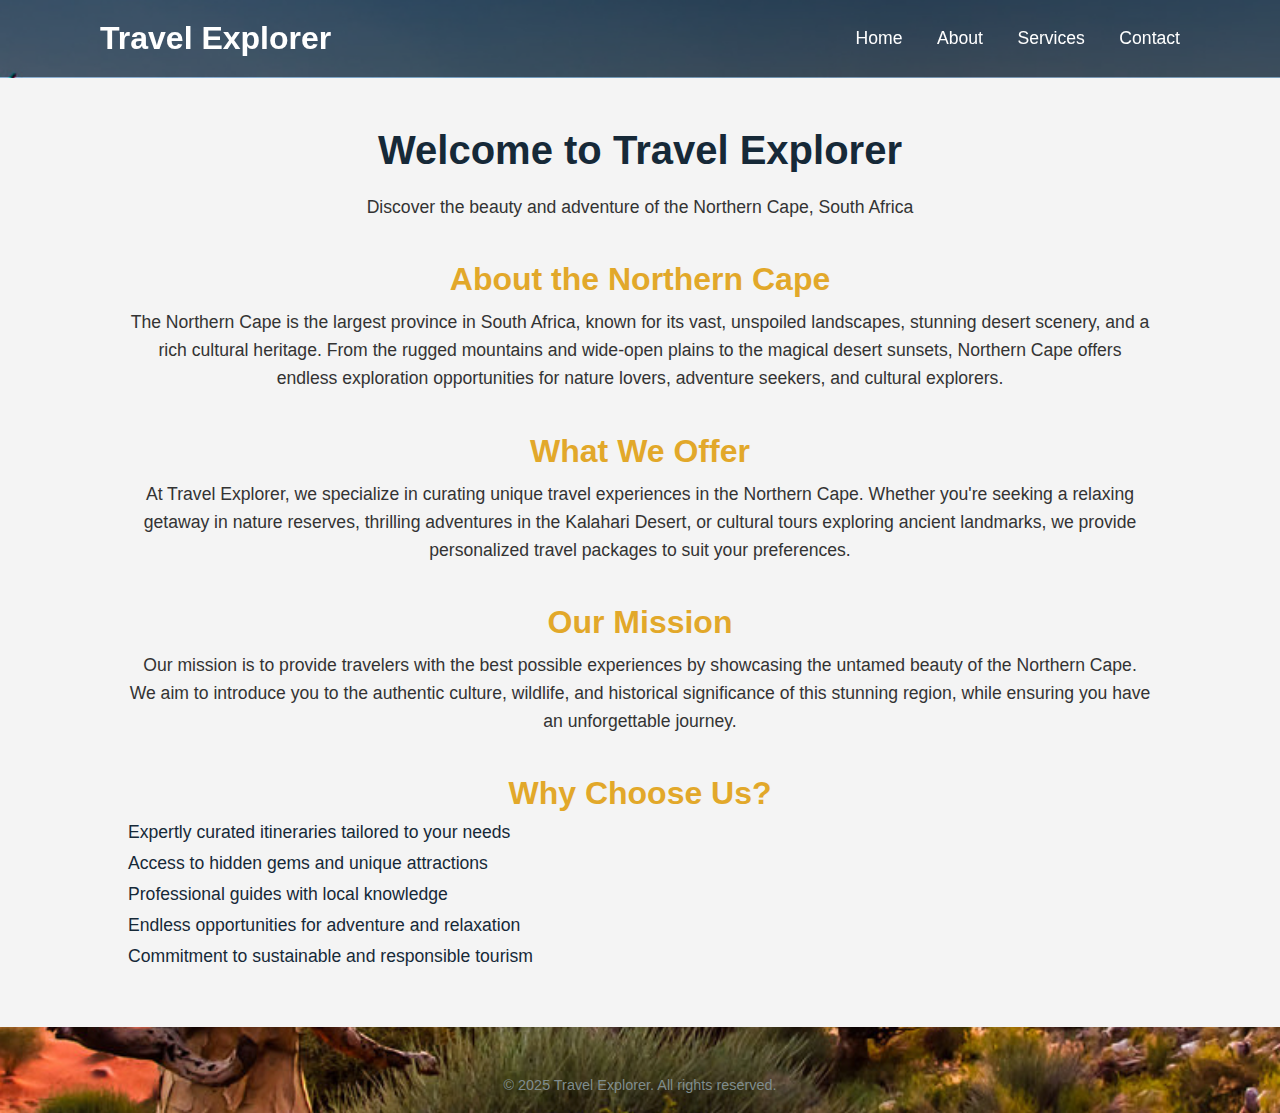
<file: web practical/about.html>
<!DOCTYPE html>
<html lang="en">
<head>
    <meta charset="UTF-8">
    <meta name="viewport" content="width=device-width, initial-scale=1.0">
    <title>About | Travel Explorer</title>
    <link rel="stylesheet" href="style.css">
</head>
<body>
    <!-- Header -->
    <header>
        <h2 class="logo">Travel Explorer</h2>
        <nav class="navigation">
            <a href="home.html">Home</a>
            <a href="about.html">About</a>
            <a href="services.html">Services</a>
            <a href="contact.html">Contact</a>
        </nav>
    </header>

    <!-- About Section -->
    <section class="about">
        <div class="about-content">
            <h1>Welcome to Travel Explorer</h1>
            <p>Discover the beauty and adventure of the Northern Cape, South Africa</p>
            <div class="about-text">
                <h2>About the Northern Cape</h2>
                <p>The Northern Cape is the largest province in South Africa, known for its vast, unspoiled landscapes, stunning desert scenery, and a rich cultural heritage. From the rugged mountains and wide-open plains to the magical desert sunsets, Northern Cape offers endless exploration opportunities for nature lovers, adventure seekers, and cultural explorers.</p>

                <h2>What We Offer</h2>
                <p>At Travel Explorer, we specialize in curating unique travel experiences in the Northern Cape. Whether you're seeking a relaxing getaway in nature reserves, thrilling adventures in the Kalahari Desert, or cultural tours exploring ancient landmarks, we provide personalized travel packages to suit your preferences.</p>

                <h2>Our Mission</h2>
                <p>Our mission is to provide travelers with the best possible experiences by showcasing the untamed beauty of the Northern Cape. We aim to introduce you to the authentic culture, wildlife, and historical significance of this stunning region, while ensuring you have an unforgettable journey.</p>

                <h2>Why Choose Us?</h2>
                <ul>
                    <li>Expertly curated itineraries tailored to your needs</li>
                    <li>Access to hidden gems and unique attractions</li>
                    <li>Professional guides with local knowledge</li>
                    <li>Endless opportunities for adventure and relaxation</li>
                    <li>Commitment to sustainable and responsible tourism</li>
                </ul>
            </div>
        </div>
    </section>

    <footer>
        <p>&copy; 2025 Travel Explorer. All rights reserved.</p>
    </footer>
</body>
</html>
</file>
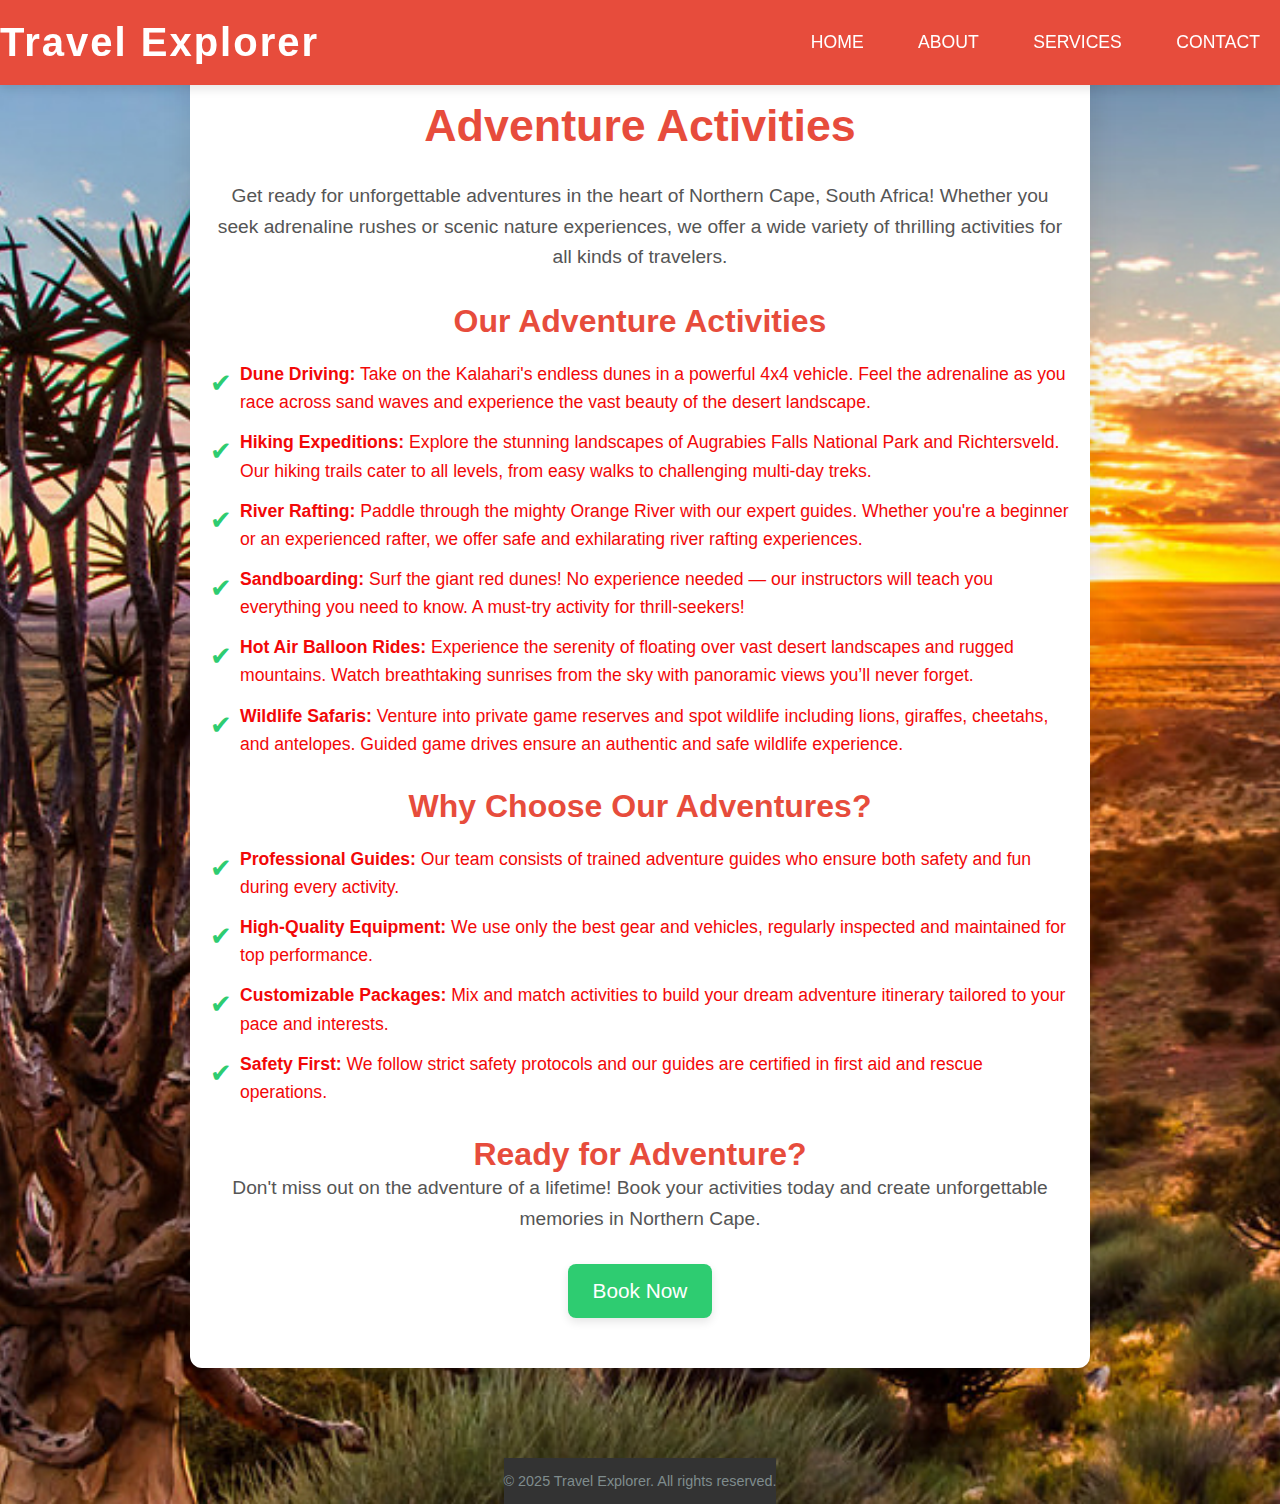
<file: web practical/adventure-activities.html>
<!DOCTYPE html>
<html lang="en">
<head>
    <meta charset="UTF-8">
    <meta name="viewport" content="width=device-width, initial-scale=1.0">
    <title>Adventure Activities - Travel Explorer</title>
    <link rel="stylesheet" href="style.css">
    <style>
        /* General Styles */
        body {
            font-family: 'Roboto', sans-serif;
            margin: 0;
            padding: 0;
            background-color: #f7f8fa;
            color: #333;
        }

        header {
            background-color: #e74c3c;
            color: white;
            padding: 20px 0;
            text-align: center;
            box-shadow: 0 4px 10px rgba(0, 0, 0, 0.1);
        }

        header .logo {
            font-size: 2.5em;
            font-weight: bold;
            letter-spacing: 2px;
        }

        nav a {
            margin: 0 20px;
            color: white;
            text-decoration: none;
            font-weight: bold;
            text-transform: uppercase;
            transition: color 0.3s;
        }

        nav a:hover {
            color: #f1c40f;
        }

        section.adventure-activities {
            padding: 50px 20px;
            max-width: 900px;
            margin: 50px auto;
            background-color: white;
            border-radius: 12px;
            box-shadow: 0 12px 30px rgba(0, 0, 0, 0.1);
            text-align: center;
        }

        section.adventure-activities h1 {
            color: #e74c3c;
            font-size: 2.8em;
            font-weight: 600;
            margin-bottom: 30px;
        }

        section.adventure-activities h2 {
            color: #e74c3c;
            font-size: 2em;
            font-weight: 600;
            margin-top: 30px;
        }

        section.adventure-activities p {
            font-size: 1.2em;
            line-height: 1.6;
            color: #555;
        }

        section.adventure-activities ul {
            list-style-type: none;
            padding-left: 0;
            text-align: left;
            margin-top: 20px;
        }

        section.adventure-activities ul li {
            font-size: 1.1em;
            margin: 12px 0;
            line-height: 1.6;
            padding-left: 30px;
            position: relative;
        }

        section.adventure-activities ul li::before {
            content: '✔';
            position: absolute;
            left: 0;
            color: #2ecc71;
            font-size: 1.5em;
            top: 2px;
        }

        .btn-book {
            display: inline-block;
            background-color: #2ecc71;
            color: white;
            padding: 15px 25px;
            text-align: center;
            font-size: 1.3em;
            text-decoration: none;
            border-radius: 8px;
            margin-top: 30px;
            transition: background-color 0.3s ease, transform 0.3s ease;
            cursor: pointer;
            box-shadow: 0 4px 10px rgba(0, 0, 0, 0.1);
        }

        .btn-book:hover {
            background-color: #27ae60;
            transform: translateY(-3px);
        }

        .btn-book:active {
            transform: translateY(2px);
        }

        footer {
            background-color: #333;
            color: white;
            text-align: center;
            padding: 15px 0;
            margin-top: 40px;
        }

        footer p {
            font-size: 1em;
            margin: 0;
        }
    </style>
</head>
<body>

    <!-- Header -->
    <header>
        <h2 class="logo">Travel Explorer</h2>
        <nav class="navigation">
            <a href="home.html">Home</a>
            <a href="about.html">About</a>
            <a href="services.html">Services</a>
            <a href="contact.html">Contact</a>
        </nav>
    </header>

    <!-- Adventure Activities Section -->
    <section class="adventure-activities">
        <h1>Adventure Activities</h1>
        <p>Get ready for unforgettable adventures in the heart of Northern Cape, South Africa! Whether you seek adrenaline rushes or scenic nature experiences, we offer a wide variety of thrilling activities for all kinds of travelers.</p>

        <h2>Our Adventure Activities</h2>
        <div class="activity-details">
            <ul>
                <li><strong>Dune Driving:</strong> Take on the Kalahari's endless dunes in a powerful 4x4 vehicle. Feel the adrenaline as you race across sand waves and experience the vast beauty of the desert landscape.</li>
                <li><strong>Hiking Expeditions:</strong> Explore the stunning landscapes of Augrabies Falls National Park and Richtersveld. Our hiking trails cater to all levels, from easy walks to challenging multi-day treks.</li>
                <li><strong>River Rafting:</strong> Paddle through the mighty Orange River with our expert guides. Whether you're a beginner or an experienced rafter, we offer safe and exhilarating river rafting experiences.</li>
                <li><strong>Sandboarding:</strong> Surf the giant red dunes! No experience needed — our instructors will teach you everything you need to know. A must-try activity for thrill-seekers!</li>
                <li><strong>Hot Air Balloon Rides:</strong> Experience the serenity of floating over vast desert landscapes and rugged mountains. Watch breathtaking sunrises from the sky with panoramic views you’ll never forget.</li>
                <li><strong>Wildlife Safaris:</strong> Venture into private game reserves and spot wildlife including lions, giraffes, cheetahs, and antelopes. Guided game drives ensure an authentic and safe wildlife experience.</li>
            </ul>
        </div>

        <h2>Why Choose Our Adventures?</h2>
        <ul>
            <li><strong>Professional Guides:</strong> Our team consists of trained adventure guides who ensure both safety and fun during every activity.</li>
            <li><strong>High-Quality Equipment:</strong> We use only the best gear and vehicles, regularly inspected and maintained for top performance.</li>
            <li><strong>Customizable Packages:</strong> Mix and match activities to build your dream adventure itinerary tailored to your pace and interests.</li>
            <li><strong>Safety First:</strong> We follow strict safety protocols and our guides are certified in first aid and rescue operations.</li>
        </ul>

        <h2>Ready for Adventure?</h2>
        <p>Don't miss out on the adventure of a lifetime! Book your activities today and create unforgettable memories in Northern Cape.</p>

        <a href="booking.html?service=adventure-activities" class="btn-book">Book Now</a>
    </section>

    <!-- Footer -->
    <footer>
        <p>&copy; 2025 Travel Explorer. All rights reserved.</p>
    </footer>

</body>
</html>
</file>
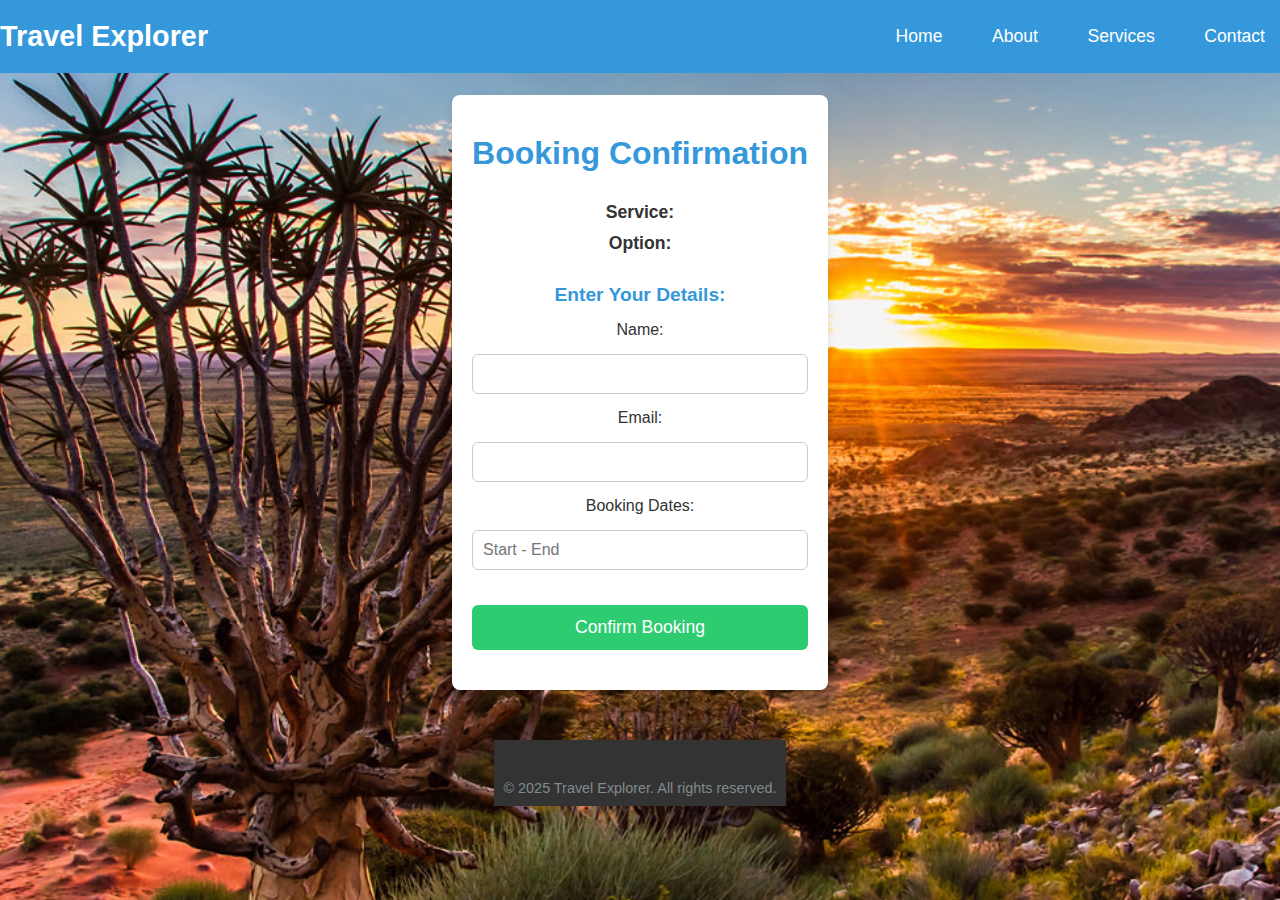
<file: web practical/booking.html>
<!DOCTYPE html>
<html lang="en">
<head>
    <meta charset="UTF-8">
    <meta name="viewport" content="width=device-width, initial-scale=1.0">
    <title>Booking - Travel Explorer</title>
    <link rel="stylesheet" href="style.css">
    <style>
        /* General Styles */
        body {
            font-family: Arial, sans-serif;
            margin: 0;
            padding: 0;
            background-color: #f4f4f9;
        }

        header {
            background-color: #3498db;
            color: white;
            padding: 20px 0;
            text-align: center;
        }

        header .logo {
            font-size: 1.8em;
            font-weight: bold;
        }

        nav a {
            margin: 0 15px;
            color: white;
            text-decoration: none;
            font-weight: bold;
        }

        nav a:hover {
            text-decoration: underline;
        }

        section.booking {
            padding: 40px 20px;
            max-width: 800px;
            margin: 0 auto;
            background-color: white;
            border-radius: 8px;
            box-shadow: 0 4px 8px rgba(0, 0, 0, 0.1);
        }

        section.booking h1 {
            text-align: center;
            color: #3498db;
            margin-bottom: 30px;
        }

        .booking-details {
            margin-bottom: 30px;
        }

        .booking-details p {
            font-size: 1.1em;
            margin: 10px 0;
        }

        .booking-details p strong {
            color: #333;
        }

        h3 {
            margin-top: 20px;
            color: #3498db;
            font-size: 1.2em;
            margin-bottom: 15px;
        }

        form {
            display: flex;
            flex-direction: column;
            gap: 15px;
        }

        label {
            font-size: 1em;
            color: #333;
        }

        input[type="text"],
        input[type="email"] {
            padding: 10px;
            font-size: 1em;
            border: 1px solid #ccc;
            border-radius: 6px;
            width: 100%;
        }

        input[type="text"]:focus,
        input[type="email"]:focus {
            border-color: #3498db;
            outline: none;
        }

        .btn-confirm {
            display: block;
            background-color: #2ecc71;
            color: white;
            padding: 12px 20px;
            text-align: center;
            font-size: 1.1em;
            text-decoration: none;
            border-radius: 6px;
            margin-top: 20px;
            transition: background-color 0.3s;
        }

        .btn-confirm:hover {
            background-color: #27ae60;
        }

        footer {
            background-color: #333;
            color: white;
            text-align: center;
            padding: 10px;
            margin-top: 50px;
        }
    </style>
</head>
<body>

    <!-- Header -->
    <header>
        <h2 class="logo">Travel Explorer</h2>
        <nav class="navigation">
            <a href="home.html">Home</a>
            <a href="about.html">About</a>
            <a href="services.html">Services</a>
            <a href="contact.html">Contact</a>
        </nav>
    </header>

    <!-- Booking Content -->
    <section class="booking">
        <h1>Booking Confirmation</h1>

        <div class="booking-details">
            <p><strong>Service:</strong> <span id="service-type"></span></p>
            <p><strong>Option:</strong> <span id="service-option"></span></p>
        </div>

        <h3>Enter Your Details:</h3>
        <form action="submit-booking.html" method="POST">
            <label for="name">Name:</label>
            <input type="text" id="name" name="name" required>

            <label for="email">Email:</label>
            <input type="email" id="email" name="email" required>

            <label for="dates">Booking Dates:</label>
            <input type="text" id="dates" name="dates" placeholder="Start - End" required>

            <a href="confirmation.html" class="btn-confirm">Confirm Booking</a>
        </form>
    </section>

    <!-- Footer -->
    <footer>
        <p>&copy; 2025 Travel Explorer. All rights reserved.</p>
    </footer>

    <script>
        // Get URL parameters and display service and option
        const urlParams = new URLSearchParams(window.location.search);
        const serviceType = urlParams.get('service'); // car or accommodation
        const option = urlParams.get('option'); // specific car type or accommodation

        // Display service and option dynamically on the booking page
        document.getElementById("service-type").textContent = serviceType.charAt(0).toUpperCase() + serviceType.slice(1);
        document.getElementById("service-option").textContent = option.replace(/_/g, ' ').toUpperCase();
    </script>

</body>
</html>
</file>
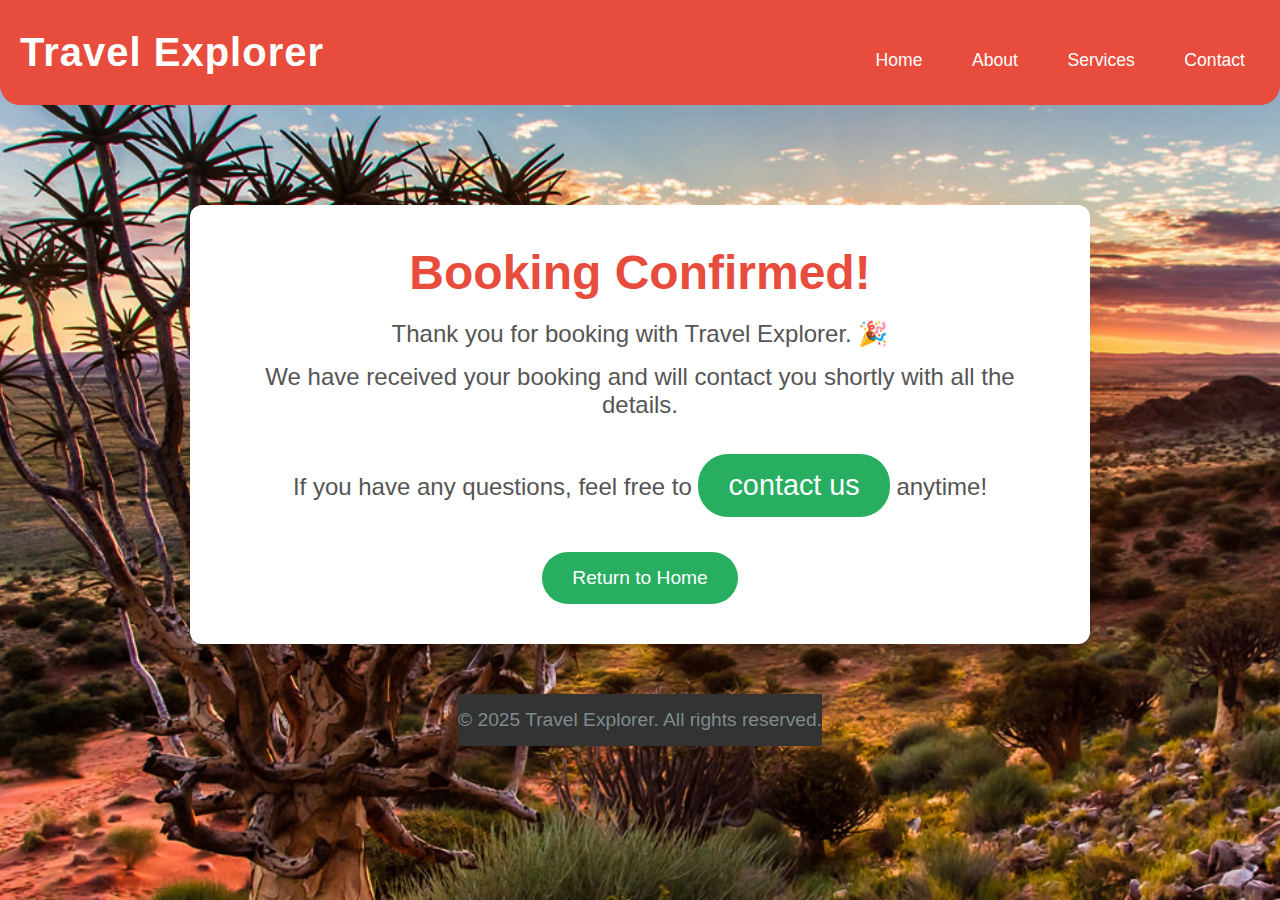
<file: web practical/confirmation.html>
<!DOCTYPE html>
<html lang="en">
<head>
    <meta charset="UTF-8">
    <meta name="viewport" content="width=device-width, initial-scale=1.0">
    <title>Booking Confirmation - Travel Explorer</title>
    <link rel="stylesheet" href="style.css">
    <style>
        /* General Styles */
        body {
            font-family: 'Roboto', sans-serif;
            margin: 0;
            padding: 0;
            background-color: #f4f6f7;
            color: #333;
        }

        /* Header */
        header {
            background-color: #e74c3c;
            color: white;
            padding: 30px 20px;
            text-align: center;
            border-radius: 0 0 20px 20px;
        }

        .logo {
            font-size: 2.5em;
            font-weight: bold;
            letter-spacing: 1px;
            margin: 0;
        }

        nav {
            margin-top: 15px;
        }

        nav a {
            color: white;
            margin: 0 15px;
            text-decoration: none;
            font-size: 1.2em;
        }

        nav a:hover {
            color: #f39c12;
        }

        /* Confirmation Section */
        .confirmation {
            max-width: 900px;
            margin: 50px auto;
            padding: 40px;
            background-color: white;
            border-radius: 12px;
            box-shadow: 0 12px 30px rgba(0, 0, 0, 0.1);
            text-align: center;
        }

        .confirmation h1 {
            font-size: 3em;
            color: #e74c3c;
            margin-bottom: 20px;
            font-weight: bold;
        }

        .confirmation p {
            font-size: 1.5em;
            color: #555;
            margin-bottom: 15px;
        }

        .confirmation a {
            display: inline-block;
            background-color: #27ae60;
            color: white;
            padding: 15px 30px;
            text-decoration: none;
            border-radius: 30px;
            font-size: 1.2em;
            margin-top: 20px;
            transition: background-color 0.3s ease;
        }

        .confirmation a:hover {
            background-color: #2ecc71;
        }

        /* Footer */
        footer {
            background-color: #333;
            color: white;
            text-align: center;
            padding: 15px 0;
            font-size: 1.2em;
        }

        footer p {
            margin: 0;
        }
    </style>
</head>
<body>

    <header>
        <h2 class="logo">Travel Explorer</h2>
        <nav class="navigation">
            <a href="home.html">Home</a>
            <a href="about.html">About</a>
            <a href="services.html">Services</a>
            <a href="contact.html">Contact</a>
        </nav>
    </header>

    <section class="confirmation">
        <h1>Booking Confirmed!</h1>
        <p>Thank you for booking with Travel Explorer. 🎉</p>
        <p>We have received your booking and will contact you shortly with all the details.</p>
        <p>If you have any questions, feel free to <a href="contact.html">contact us</a> anytime!</p>

        <a href="home.html" class="btn-home">Return to Home</a>
    </section>

    <footer>
        <p>&copy; 2025 Travel Explorer. All rights reserved.</p>
    </footer>

</body>
</html>
</file>
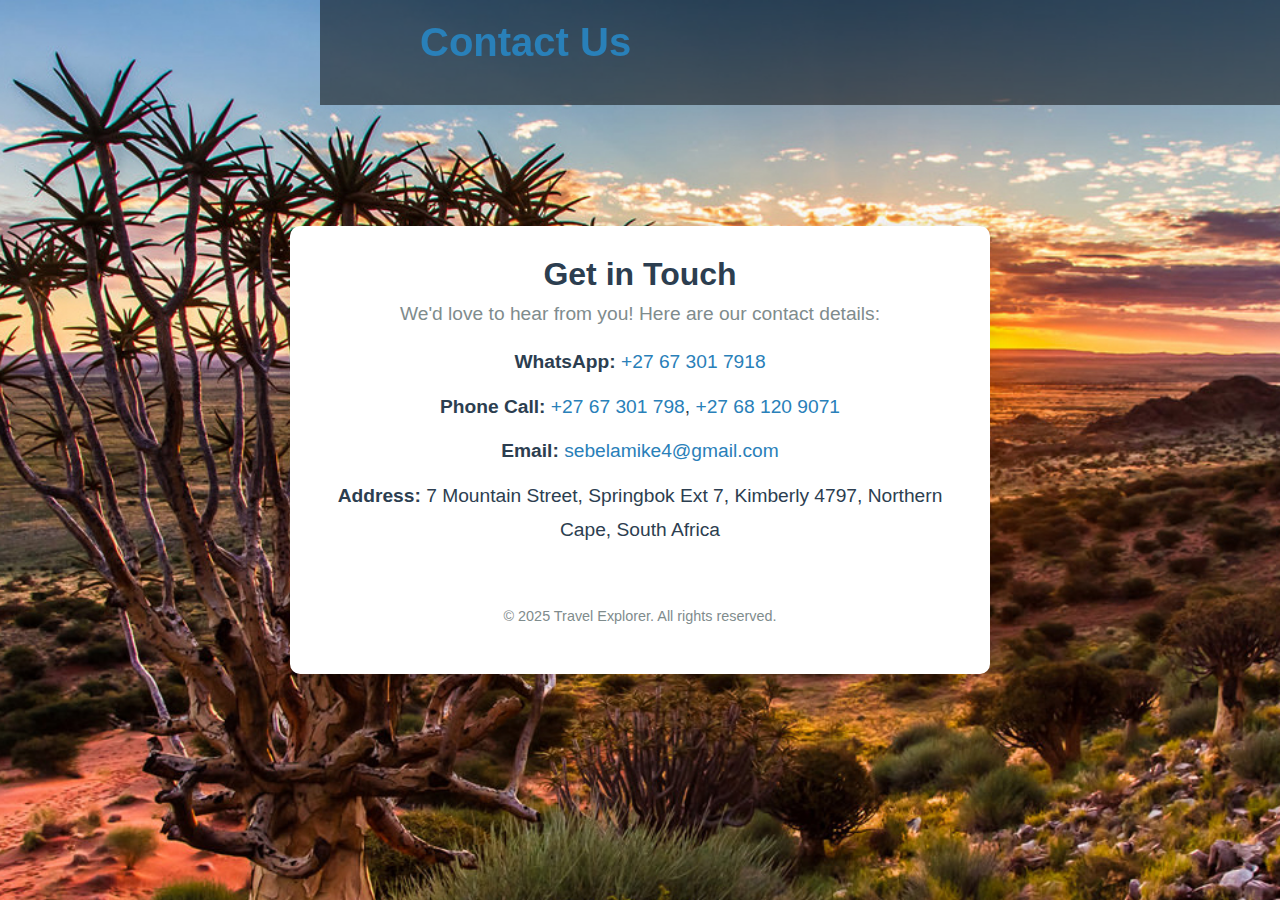
<file: web practical/contact.html>
<!DOCTYPE html>
<html lang="en">
<head>
    <meta charset="UTF-8">
    <meta name="viewport" content="width=device-width, initial-scale=1.0">
    <title>Contact Us</title>
    <link rel="stylesheet" href="style.css">
</head>
<body>

    <div class="contact-container">
        <header>
            <h1>Contact Us</h1>
        </header>

        <main>
            <div class="contact-info">
                <h2>Get in Touch</h2>
                <p>We'd love to hear from you! Here are our contact details:</p>
            </div>

            <ul class="contact-details">
                <li><strong>WhatsApp:</strong> <a href="https://wa.me/27673017918" target="_blank">+27 67 301 7918</a></li>
                <li><strong>Phone Call:</strong> <a href="tel:+2767301798">+27 67 301 798</a>, <a href="tel:+27681209071">+27 68 120 9071</a></li>
                <li><strong>Email:</strong> <a href="mailto:sebelamike4@gmail.com">sebelamike4@gmail.com</a></li>
                <li><strong>Address:</strong> 7 Mountain Street, Springbok Ext 7, Kimberly 4797, Northern Cape, South Africa</li>
            </ul>
        </main>

        <footer>
            <p>&copy; 2025 Travel Explorer. All rights reserved.</p>
        </footer>
    </div>

</body>
</html>
</file>
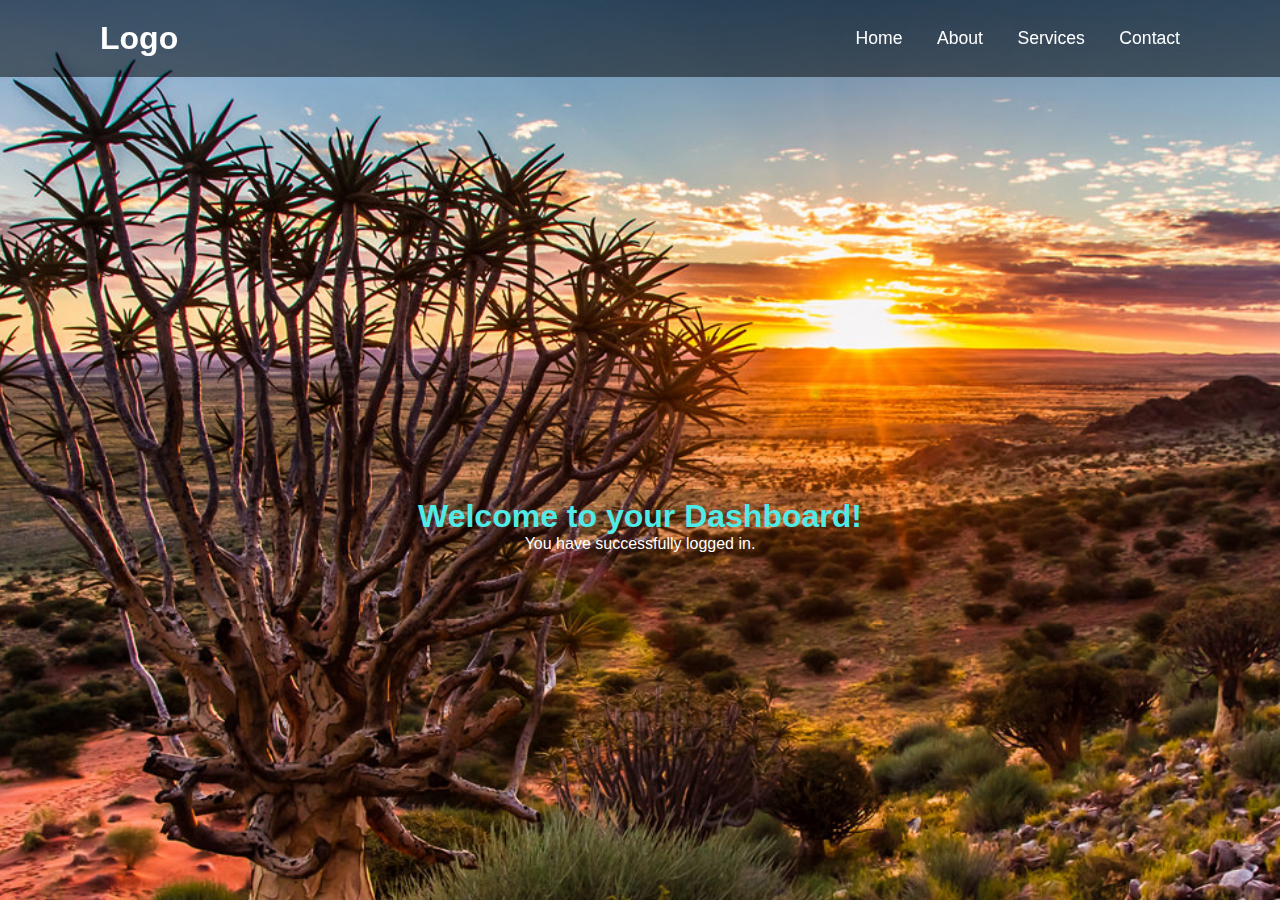
<file: web practical/dashboard.html>
<!DOCTYPE html>
<html lang="en">
<head>
    <meta charset="UTF-8">
    <title>Dashboard</title>
    <link rel="stylesheet" href="style.css">
</head>
<body>
    <header>
        <h2 class="logo">Logo</h2>
        <nav class="navigation">
            <a href="home.html">Home</a>
            <a href="about">About</a>
            <a href="services">Services</a>
            <a href="contact">Contact</a>
        </nav>
    </header>

    <main style="margin-top: 150px; text-align: center; color: #fff;">
        <h1>Welcome to your Dashboard!</h1>
        <p>You have successfully logged in.</p>
    </main>
</body>
</html>
</file>
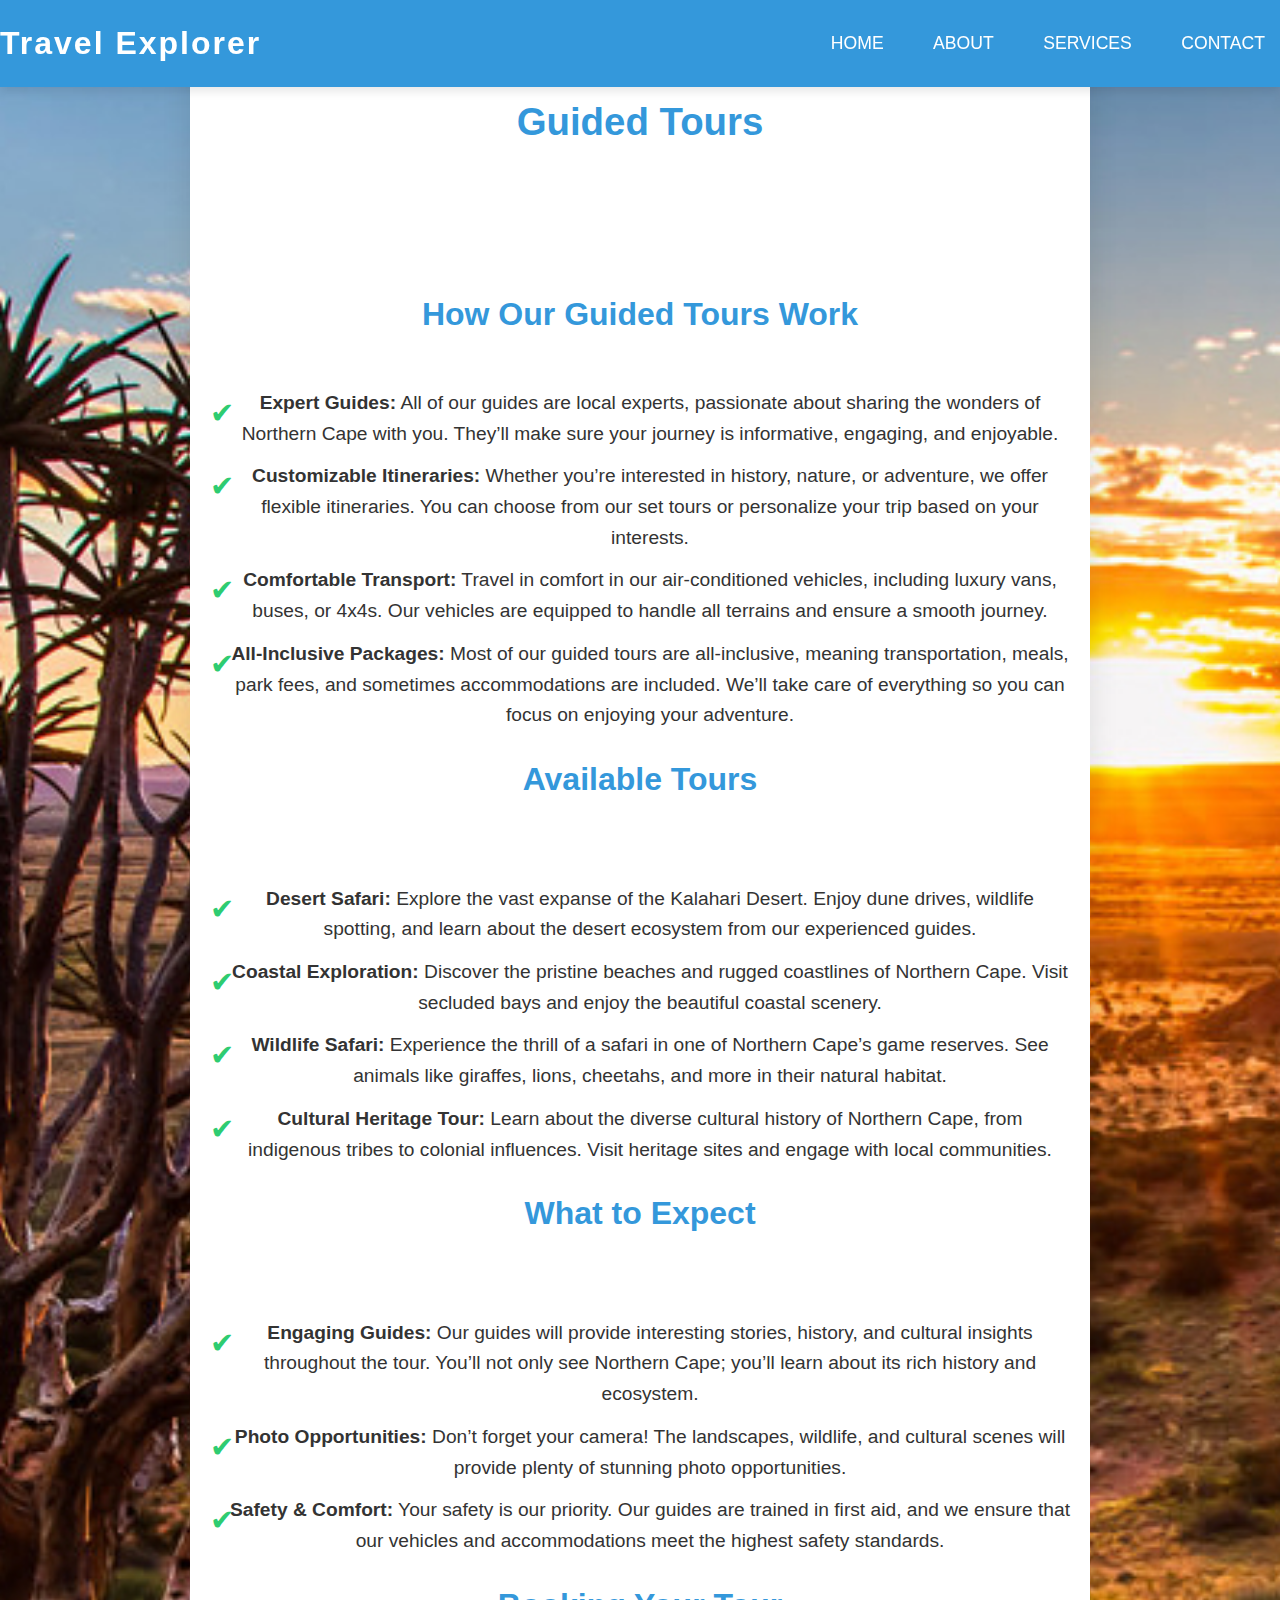
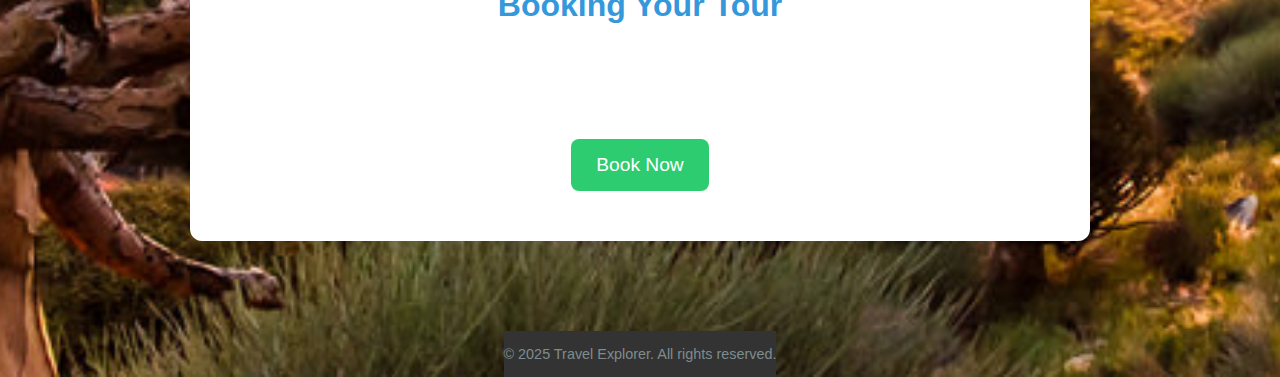
<file: web practical/guided-tours.html>
<!DOCTYPE html>
<html lang="en">
<head>
    <meta charset="UTF-8">
    <meta name="viewport" content="width=device-width, initial-scale=1.0">
    <title>Guided Tours - Travel Explorer</title>
    <link rel="stylesheet" href="style.css">
    <style>
        /* General Styles */
        body {
            font-family: 'Roboto', sans-serif;
            margin: 0;
            padding: 0;
            background-color: #f7f8fa;
            color: #333;
        }

        header {
            background-color: #3498db;
            color: white;
            padding: 25px 0;
            text-align: center;
            box-shadow: 0 4px 10px rgba(0, 0, 0, 0.1);
        }

        header .logo {
            font-size: 2em;
            font-weight: bold;
            letter-spacing: 2px;
        }

        nav a {
            margin: 0 15px;
            color: white;
            text-decoration: none;
            font-weight: bold;
            text-transform: uppercase;
            transition: color 0.3s;
        }

        nav a:hover {
            color: #2ecc71;
        }

        section.guided-tours {
            padding: 50px 20px;
            max-width: 900px;
            margin: 50px auto;
            background-color: white;
            border-radius: 12px;
            box-shadow: 0 12px 30px rgba(0, 0, 0, 0.1);
        }

        section.guided-tours h1 {
            text-align: center;
            font-size: 2.4em;
            color: #3498db;
            margin-bottom: 30px;
            font-weight: 600;
        }

        section.guided-tours h2 {
            color: #3498db;
            margin-top: 30px;
            font-size: 2em;
            font-weight: 600;
        }

        section.guided-tours p,
        section.guided-tours li {
            font-size: 1.2em;
            margin: 12px 0;
            line-height: 1.6;
        }

        section.guided-tours ul {
            list-style-type: none;
            padding-left: 0;
        }

        section.guided-tours ul li {
            padding-left: 20px;
            position: relative;
        }

        section.guided-tours ul li::before {
            content: '✔';
            position: absolute;
            left: 0;
            color: #2ecc71;
            font-size: 1.5em;
            top: 2px;
        }

        .btn-book {
            display: inline-block;
            background-color: #2ecc71;
            color: white;
            padding: 15px 25px;
            text-align: center;
            font-size: 1.2em;
            text-decoration: none;
            border-radius: 8px;
            margin-top: 30px;
            transition: background-color 0.3s ease, transform 0.3s ease;
            cursor: pointer;
        }

        .btn-book:hover {
            background-color: #27ae60;
            transform: translateY(-3px);
        }

        .btn-book:active {
            transform: translateY(2px);
        }

        footer {
            background-color: #333;
            color: white;
            text-align: center;
            padding: 15px 0;
            margin-top: 40px;
        }

        footer p {
            font-size: 1em;
            margin: 0;
        }

    </style>
</head>
<body>

    <!-- Header -->
    <header>
        <h2 class="logo">Travel Explorer</h2>
        <nav class="navigation">
            <a href="home.html">Home</a>
            <a href="about.html">About</a>
            <a href="services.html">Services</a>
            <a href="contact.html">Contact</a>
        </nav>
    </header>

    <!-- Guided Tours Section -->
    <section class="guided-tours">
        <h1>Guided Tours</h1>
        <p>Explore Northern Cape like never before with our expertly guided tours. From the majestic Kalahari Desert to the rugged coastline, our tours provide in-depth insight into the rich cultural and natural heritage of the region.</p>

        <h2>How Our Guided Tours Work</h2>
        <p>Our tours are carefully crafted to give you the best experience possible. Here’s how it works:</p>
        <ul>
            <li><strong>Expert Guides:</strong> All of our guides are local experts, passionate about sharing the wonders of Northern Cape with you. They’ll make sure your journey is informative, engaging, and enjoyable.</li>
            <li><strong>Customizable Itineraries:</strong> Whether you’re interested in history, nature, or adventure, we offer flexible itineraries. You can choose from our set tours or personalize your trip based on your interests.</li>
            <li><strong>Comfortable Transport:</strong> Travel in comfort in our air-conditioned vehicles, including luxury vans, buses, or 4x4s. Our vehicles are equipped to handle all terrains and ensure a smooth journey.</li>
            <li><strong>All-Inclusive Packages:</strong> Most of our guided tours are all-inclusive, meaning transportation, meals, park fees, and sometimes accommodations are included. We’ll take care of everything so you can focus on enjoying your adventure.</li>
        </ul>

        <h2>Available Tours</h2>
        <p>We offer a variety of tours to explore different parts of Northern Cape. Below are some of our most popular tours:</p>

        <ul>
            <li><strong>Desert Safari:</strong> Explore the vast expanse of the Kalahari Desert. Enjoy dune drives, wildlife spotting, and learn about the desert ecosystem from our experienced guides.</li>
            <li><strong>Coastal Exploration:</strong> Discover the pristine beaches and rugged coastlines of Northern Cape. Visit secluded bays and enjoy the beautiful coastal scenery.</li>
            <li><strong>Wildlife Safari:</strong> Experience the thrill of a safari in one of Northern Cape’s game reserves. See animals like giraffes, lions, cheetahs, and more in their natural habitat.</li>
            <li><strong>Cultural Heritage Tour:</strong> Learn about the diverse cultural history of Northern Cape, from indigenous tribes to colonial influences. Visit heritage sites and engage with local communities.</li>
        </ul>

        <h2>What to Expect</h2>
        <p>On your guided tour, expect a memorable, immersive experience with a mix of sightseeing, adventure, and learning:</p>
        <ul>
            <li><strong>Engaging Guides:</strong> Our guides will provide interesting stories, history, and cultural insights throughout the tour. You’ll not only see Northern Cape; you’ll learn about its rich history and ecosystem.</li>
            <li><strong>Photo Opportunities:</strong> Don’t forget your camera! The landscapes, wildlife, and cultural scenes will provide plenty of stunning photo opportunities.</li>
            <li><strong>Safety & Comfort:</strong> Your safety is our priority. Our guides are trained in first aid, and we ensure that our vehicles and accommodations meet the highest safety standards.</li>
        </ul>

        <h2>Booking Your Tour</h2>
        <p>Ready to explore Northern Cape? Click the "Book Now" button to reserve your spot on one of our guided tours. Fill out the booking form, and our team will confirm your reservation shortly.</p>

        <a href="booking.html?service=guided-tours" class="btn-book">Book Now</a>
    </section>

    <!-- Footer -->
    <footer>
        <p>&copy; 2025 Travel Explorer. All rights reserved.</p>
    </footer>

</body>
</html>
</file>
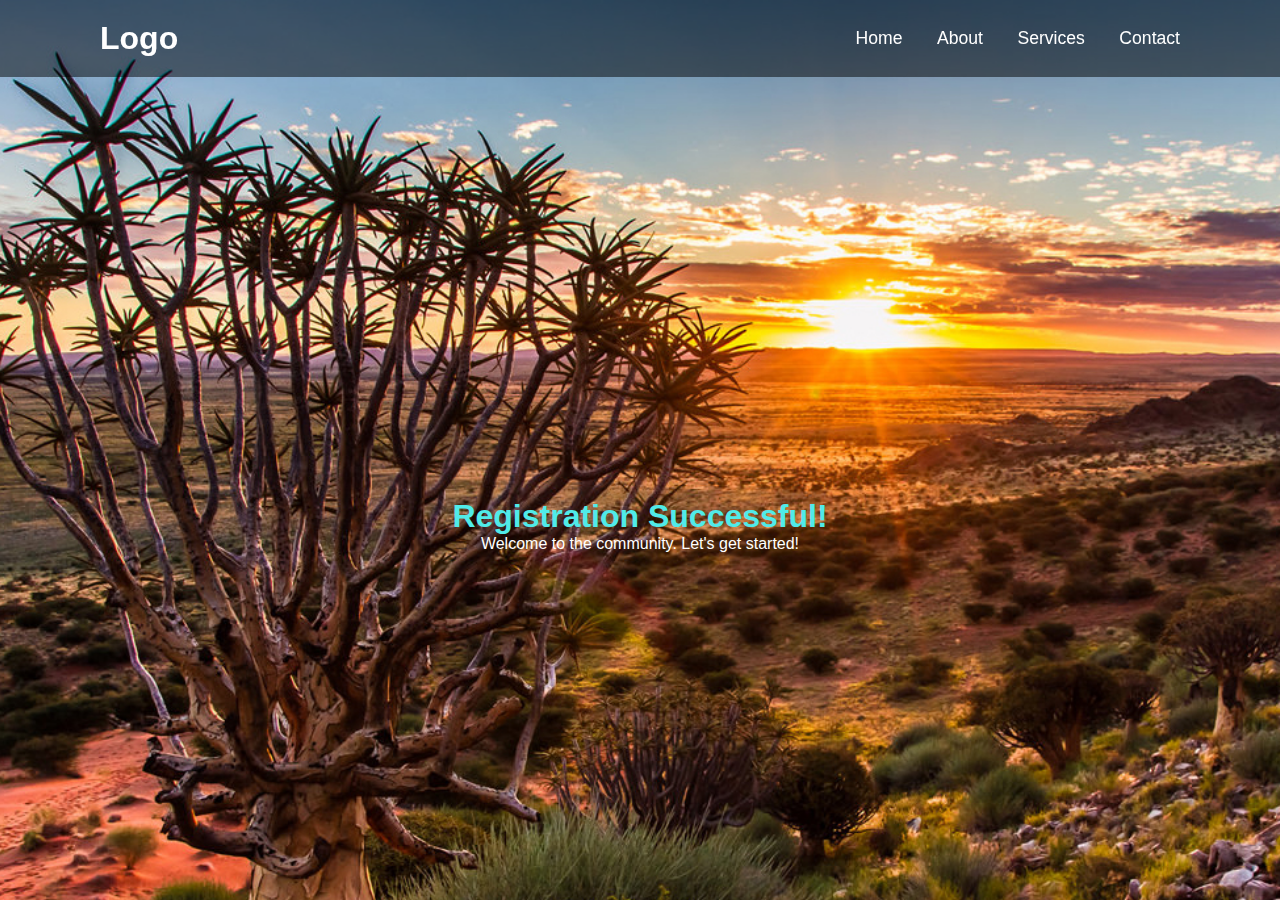
<file: web practical/welcome.html>
<!DOCTYPE html>
<html lang="en">
<head>
    <meta charset="UTF-8">
    <title>Welcome</title>
    <link rel="stylesheet" href="style.css">
</head>
<body>
    <header>
        <h2 class="logo">Logo</h2>
        <nav class="navigation">
            <a href="home.html">Home</a>
            <a href="about">About</a>
            <a href="services">Services</a>
            <a href="contact">Contact</a>
        </nav>
    </header>

    <main style="margin-top: 150px; text-align: center; color: #fff;">
        <h1>Registration Successful!</h1>
        <p>Welcome to the community. Let's get started!</p>
    </main>
</body>
</html>
</file>
<file: web practical/style.css>
* {
    margin: 0;
    padding: 0;
    box-sizing: border-box;
    font-family: 'Poppins', sans-serif;
}

body {
    min-height: 100vh;
    display: flex;
    flex-direction: column;
    align-items: center;
    background: url('Area-Profile-Northern-Cape-ImmoAfrica.jpg') no-repeat center/cover;
}

header {
    position: fixed;
    top: 0;
    width: 100%;
    padding: 20px 100px;
    display: flex;
    justify-content: space-between;
    align-items: center;
    background: rgba(0, 0, 0, 0.5);
    z-index: 1000;
}

.logo {
    font-size: 2em;
    color: #fff;
}

.navigation a {
    color: #fff;
    text-decoration: none;
    margin-left: 30px;
    font-size: 1.1em;
    font-weight: 500;
    position: relative;
}

.navigation a::after {
    content: '';
    position: absolute;
    left: 0;
    border-radius: 5px;
    bottom: -6px;
    width: 100%;
    height: 3px;
    background: #e2a82a;
    transform: scaleX(0);
    transition: transform 0.3s ease;
}

.navigation a:hover::after {
    transform: scaleX(1);
}

.navigation .btn-login {
    padding: 8px 16px;
    background: #fff;
    color: #162938;
    border-radius: 6px;
    transition: background 0.3s, color 0.3s;
}

.navigation .btn-login:hover {
    background: #162938;
    color: #fff;
}

/* Hidden by default */
.wrapper {
    position: fixed;
    top: 50%;
    left: 50%;
    transform: translate(-50%, -50%) scale(0);
    width: 400px;
    background: rgba(255, 255, 255, 0.1);
    border: 2px solid rgba(255, 255, 255, 0.5);
    backdrop-filter: blur(20px);
    border-radius: 20px;
    box-shadow: 0 0 30px rgba(0, 0, 0, 0.5);
    padding: 40px;
    z-index: 2000;
    transition: transform 0.4s ease;
}

/* When targeted */
.wrapper:target {
    transform: translate(-50%, -50%) scale(1);
}

.icon-close {
    position: absolute;
    top: 10px;
    right: 10px;
    font-size: 2em;
    color: #fff;
    text-decoration: none;
}

.form-box h2 {
    color: #e2a82a;
    text-align: center;
    margin-bottom: 20px;
}

.input-box {
    position: relative;
    margin: 30px 0;
    border-bottom: 2px solid #162938;
}

.input-box label {
    position: absolute;
    top: 50%;
    left: 5px;
    transform: translateY(-50%);
    color: #162938;
    font-weight: 500;
    pointer-events: none;
    transition: 0.5s;
}

.input-box input {
    width: 100%;
    height: 50px;
    background: transparent;
    border: none;
    outline: none;
    color: #162938;
    font-size: 1em;
    padding: 0 35px 0 5px;
    font-weight: 600;
}

.input-box input:focus ~ label,
.input-box input:valid ~ label {
    top: -5px;
    color: #fff;
    font-size: 0.85em;
}

.input-box .icon {
    position: absolute;
    right: 10px;
    top: 50%;
    transform: translateY(-50%);
    color: #162938;
    font-size: 1.2em;
}

.remember-forgot {
    display: flex;
    justify-content: space-between;
    font-size: 0.9em;
    color: #162938;
    margin: 10px 0 20px;
}

.remember-forgot a {
    color: #162938;
    text-decoration: none;
}

.remember-forgot a:hover {
    text-decoration: underline;
}

.btn {
    width: 100%;
    height: 45px;
    background: #162938;
    border: none;
    border-radius: 6px;
    color: #fff;
    font-size: 1em;
    cursor: pointer;
    transition: background 0.3s;
}

.btn:hover {
    background: #1f3647;
}

.login-register {
    text-align: center;
    font-size: 0.9em;
    color: #162938;
    margin-top: 20px;
}

.login-register a {
    color: #162938;
    text-decoration: none;
    font-weight: 600;
}

.login-register a:hover {
    text-decoration: underline;
}

@media (max-width: 500px) {
    header {
        padding: 10px 20px;
    }
    .navigation a {
        margin-left: 15px;
    }
    .wrapper {
        width: 90%;
        padding: 20px;
    }
}


/* About Section */
.about {
    background: #f4f4f4;
    padding: 50px 0;
    text-align: center;
}

.about-content {
    width: 80%;
    margin: 0 auto;
}

.about h1 {
    font-size: 2.5em;
    color: #162938;
    margin-bottom: 20px;
}

.about p {
    font-size: 1.1em;
    color: #333;
    line-height: 1.6;
}

.about-text h2 {
    font-size: 2em;
    color: #e2a82a;
    margin-top: 40px;
    margin-bottom: 10px;
}

.about-text ul {
    list-style-type: none;
    padding: 0;
}

.about-text ul li {
    font-size: 1.1em;
    color: #162938;
    margin-bottom: 10px;
    text-align: left;
    display: inline-block;
    width: 100%;
}

footer {
    background: #162938;
    color: #fff;
    padding: 20px 0;
    text-align: center;
}


/* Services page specific styles */
.services {
    margin-top: 100px; /* Adjust depending on your header height */
    padding: 40px;
    text-align: center;
    background-color: #f4f4f4;
}

.services h1 {
    font-size: 2.5em;
    color: #162938;
    margin-bottom: 20px;
}

.services p {
    font-size: 1.1em;
    color: #162938;
    margin-bottom: 40px;
}

.service-box {
    display: flex;
    justify-content: space-around;
    flex-wrap: wrap;
}

.service-item {
    background: #fff;
    padding: 20px;
    margin: 20px;
    width: 250px;
    border-radius: 10px;
    box-shadow: 0 4px 6px rgba(0, 0, 0, 0.1);
    text-align: center;
}

.service-item ion-icon {
    font-size: 3em;
    color: #e2a82a;
    margin-bottom: 10px;
}

.service-item h2 {
    font-size: 1.5em;
    color: #162938;
    margin-bottom: 10px;
}

.service-item p {
    color: #666;
    font-size: 1em;
}

@media (max-width: 768px) {
    .service-box {
        flex-direction: column;
        align-items: center;
    }

    .service-item {
        width: 80%;
        margin: 10px;
    }
}


* {
    margin: 0;
    padding: 0;
    box-sizing: border-box;
}


body {
    display: flex;
    justify-content: center;
    align-items: center;
    flex-direction: column;
}

.contact-container {
    background-color: #fff;
    width: 80%;
    max-width: 700px;
    padding: 30px;
    border-radius: 10px;
    box-shadow: 0 0 20px rgba(0, 0, 0, 0.1);
    text-align: center;
    margin: 0 auto; /* Ensures the container is centered horizontally */
}

header h1 {
    font-size: 2.5em;
    color: #2980b9;
    margin-bottom: 20px;
}

main .contact-info h2 {
    font-size: 2em;
    color: #2c3e50;
    margin-bottom: 10px;
}

main .contact-info p {
    font-size: 1.2em;
    color: #7f8c8d;
    margin-bottom: 20px;
}

.contact-details {
    list-style: none;
    font-size: 1.2em;
    line-height: 1.8;
    color: #2c3e50;
    padding: 0;
}

.contact-details li {
    margin: 10px 0;
}

.contact-details a {
    color: #2980b9;
    text-decoration: none;
}

.contact-details a:hover {
    text-decoration: underline;
}

footer p {
    font-size: 1em;
    color: #7f8c8d;
    margin-top: 30px;
}




/* General Styles */
* {
    margin: 0;
    padding: 0;
    box-sizing: border-box;
    font-family: 'Poppins', sans-serif;
}



h1, h2 {
    color: #50ebe9;
    font-weight: 700;
}

h3, p {
    color: #fff;
}

/* Hero Section */
.hero-section {
    background: url('hero-image.jpg') no-repeat center center/cover;
    padding: 100px 0;
    text-align: center;
    color: #fff;
}

.hero-content h1 {
    font-size: 3.5em;
    margin-bottom: 20px;
}

.hero-content p {
    font-size: 1.2em;
    margin-bottom: 30px;
}

.hero-content .btn {
    padding: 12px 20px;
    background: #e2a82a;
    color: #fff;
    font-size: 1.1em;
    text-decoration: none;
    border-radius: 6px;
    transition: background-color 0.3s ease;
}

.hero-content .btn:hover {
    background: #162938;
}

/* About Section */
.about-section {
    text-align: center;
    padding: 50px 20px;
}

.about-section h2 {
    font-size: 2.5em;
    margin-bottom: 20px;
}

.about-section ul {
    list-style-type: none;
    margin: 20px 0;
}

.about-section ul li {
    font-size: 1.1em;
    margin: 10px 0;
}

/* Testimonials Section */
.testimonials-section {
    background: #f2f2f2;
    padding: 50px 20px;
    text-align: center;
}

.testimonials-section .testimonial {
    margin-bottom: 20px;
}

.testimonials-section .btn {
    margin-top: 20px;
}

/* Attractions Section */
.attractions-section {
    text-align: center;
    padding: 50px 20px;
}

.attractions-section .attraction {
    margin-bottom: 30px;
}

.attractions-section .attraction img {
    width: 100%;
    max-width: 500px;
    height: auto;
}

.attractions-section .btn {
    margin-top: 20px;
}

/* Contact Section */
.contact-section {
    background: #ece9e9;
    padding: 50px 20px;
    text-align: center;
    
}

.contact-section .btn {
    margin-top: 20px;
}

/* Footer */

/* Footer */
footer {
    background: transparent;
    color: #fff; /* white text */
    padding: 20px 0;
    text-align: center;
    font-size: 0.9em;
}

.kgalagadi-img {
    width: 30px;
    height: 20px;
}

.augrabies-image {
    width: 81%;
    height: 120%;
    margin-bottom: 2px;
}

.Falls{
    margin-bottom: 60px;
}

.Park{
    margin-bottom: 60px;
}

.guided-tours{
    text-align: center;
}

.tour-details {
    color: #1e00ff; 
}

.adventure-activities{
    text-align: center;
    color : #f20808;
}

.booking{
    text-align: center;
}

.confirmation{
    text-align: center;
}

.about{
    margin-top: 78px;
}
</file>
